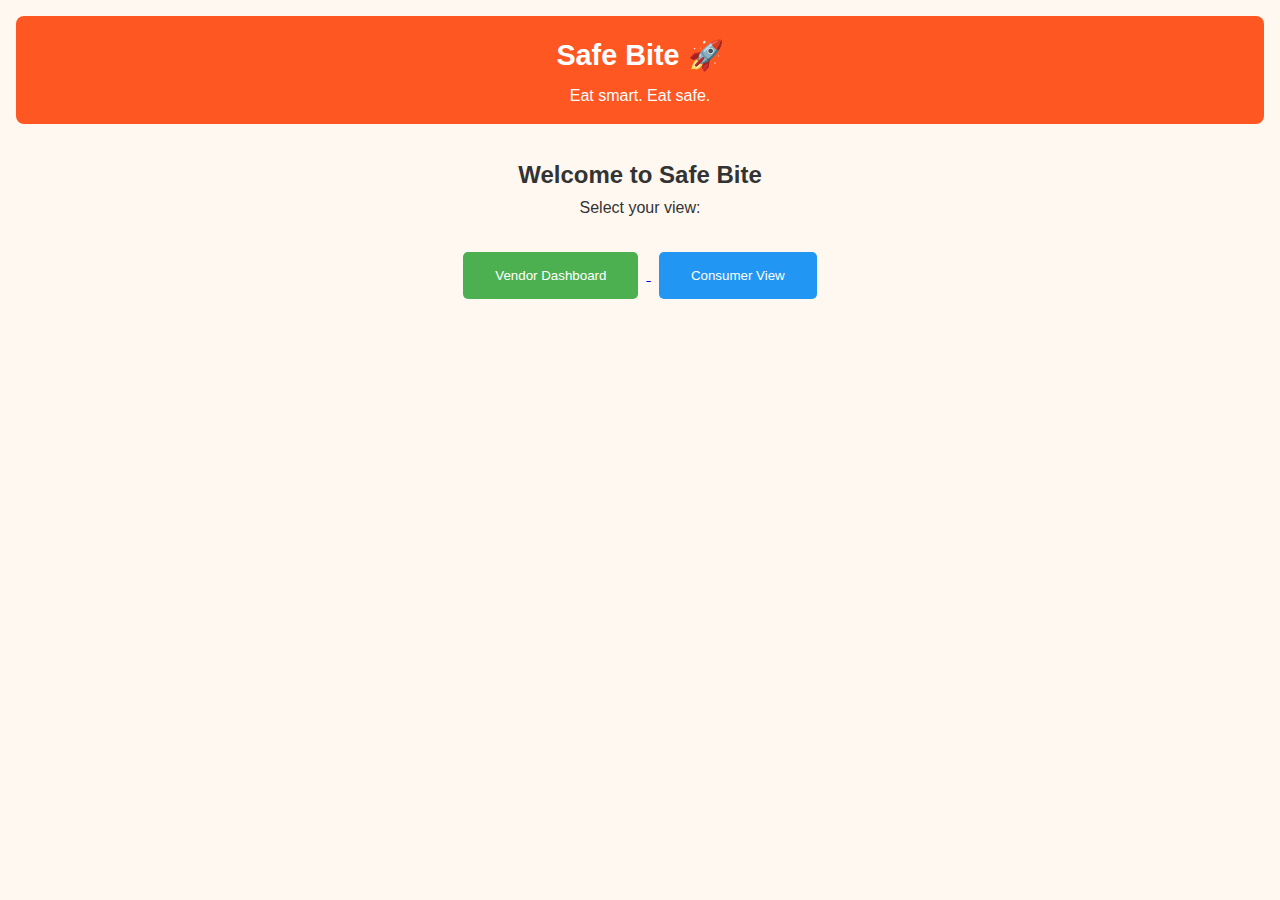
<file: index.html>
<!DOCTYPE html>
<html lang="en">
<head>
  <meta charset="UTF-8" />
  <meta name="viewport" content="width=device-width, initial-scale=1.0" />
  <title>Safe Bite 🚀</title>

  <!-- Styles -->
  <link rel="stylesheet" href="style.css" />

  <!-- Manifest for installability -->
  <link rel="manifest" href="manifest.json" />
  <meta name="theme-color" content="#FF5722" />
</head>
<body>
  <header style="background-color: #FF5722; color: white; padding: 1rem; text-align: center;">
    <h1>Safe Bite 🚀</h1>
    <p>Eat smart. Eat safe.</p>
  </header>

  <main style="text-align: center; margin-top: 2rem;">
    <h2>Welcome to Safe Bite</h2>
    <p>Select your view:</p>

    <div style="margin-top: 1.5rem;">
      <a href="vendor.html">
        <button style="padding: 1rem 2rem; margin: 0.5rem; background-color: #4CAF50; color: white; border: none; border-radius: 5px;">
          Vendor Dashboard
        </button>
      </a>
      <a href="consumer.html">
        <button style="padding: 1rem 2rem; margin: 0.5rem; background-color: #2196F3; color: white; border: none; border-radius: 5px;">
          Consumer View
        </button>
      </a>
    </div>
  </main>
</body>
</html>
</file>
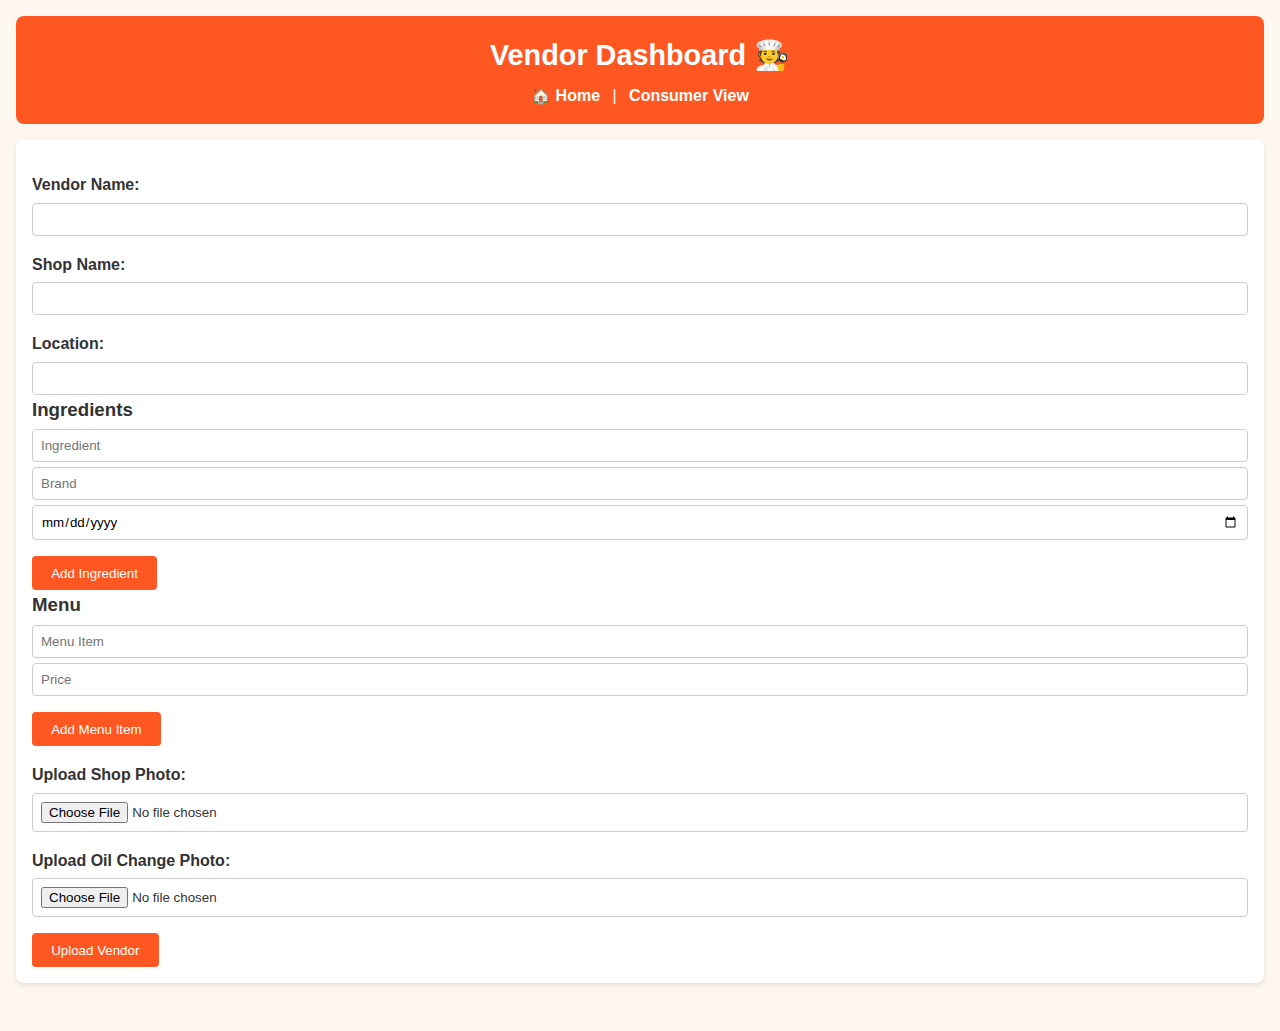
<file: vendor.html>
<!DOCTYPE html>
<html lang="en">
<head>
  <meta charset="UTF-8" />
  <meta name="viewport" content="width=device-width, initial-scale=1.0" />
  <title>Vendor Dashboard | Safe Bite</title>
  <link rel="stylesheet" href="style.css" />
  <link rel="manifest" href="manifest.json" />
  <meta name="theme-color" content="#FF5722" />
</head>
<body>
  <header>
    <h1>Vendor Dashboard 🧑‍🍳</h1>
    <nav>
      <a href="index.html">🏠 Home</a> |
      <a href="consumer.html">Consumer View</a>
    </nav>
  </header>

  <main>
    <form id="vendorForm">
      <label for="vendorName">Vendor Name:</label>
      <input type="text" id="vendorName" required />

      <label for="shopName">Shop Name:</label>
      <input type="text" id="shopName" required />

      <label for="location">Location:</label>
      <input type="text" id="location" required />

      <h3>Ingredients</h3>
      <div id="ingredientsContainer">
        <input type="text" placeholder="Ingredient" class="ingredient" />
        <input type="text" placeholder="Brand" class="brand" />
        <input type="date" class="expiry" />
      </div>
      <button type="button" onclick="addIngredientField()">Add Ingredient</button>

      <h3>Menu</h3>
      <div id="menuContainer">
        <input type="text" placeholder="Menu Item" class="menuItem" />
        <input type="text" placeholder="Price" class="menuPrice" />
      </div>
      <button type="button" onclick="addMenuField()">Add Menu Item</button>

      <label for="shopPhoto">Upload Shop Photo:</label>
      <input type="file" id="shopPhoto" accept="image/*" required />

      <label for="oilPhoto">Upload Oil Change Photo:</label>
      <input type="file" id="oilPhoto" accept="image/*" required />

      <button type="button" onclick="addVendor()">Upload Vendor</button>
    </form>
  </main>

  <script type="module" src="script.js"></script>
</body>
</html>
</file>
<file: style.css>
/* Reset and base styles */
* {
  box-sizing: border-box;
  margin: 0;
  padding: 0;
  font-family: "Segoe UI", sans-serif;
}

body {
  background: #fff8f0;
  color: #333;
  padding: 1rem;
  line-height: 1.6;
}

/* Header */
header {
  background: #ff5722;
  color: white;
  padding: 1rem;
  text-align: center;
  border-radius: 8px;
  margin-bottom: 1rem;
}

header h1 {
  font-size: 1.8rem;
  margin-bottom: 0.3rem;
}

header nav a {
  color: white;
  text-decoration: none;
  margin: 0 0.5rem;
  font-weight: bold;
}

header nav a:hover {
  text-decoration: underline;
}

/* Form layout */
form {
  background: #fff;
  padding: 1rem;
  border-radius: 8px;
  box-shadow: 0 2px 6px rgba(0,0,0,0.1);
  margin-bottom: 2rem;
}

form label {
  display: block;
  margin-top: 1rem;
  font-weight: bold;
}

form input[type="text"],
form input[type="date"],
form input[type="file"] {
  width: 100%;
  padding: 0.5rem;
  margin-top: 0.3rem;
  border: 1px solid #ccc;
  border-radius: 4px;
}

form button {
  margin-top: 1rem;
  padding: 0.6rem 1.2rem;
  background: #ff5722;
  color: white;
  border: none;
  border-radius: 4px;
  cursor: pointer;
}

form button:hover {
  background: #e64a19;
}

/* Vendor cards */
#vendorList {
  display: grid;
  gap: 1.5rem;
  grid-template-columns: repeat(auto-fit, minmax(320px, 1fr));
}

.card {
  background: #fff;
  padding: 1rem;
  border-radius: 8px;
  box-shadow: 0 2px 8px rgba(0,0,0,0.1);
}

.card h3 {
  margin-bottom: 0.5rem;
  color: #ff5722;
}

.card ul {
  margin: 0.5rem 0;
  padding-left: 1.2rem;
}

.card img {
  width: 100%;
  max-width: 600px;
  border-radius: 10px;
  margin: 0.5rem 0;
  box-shadow: 0 2px 6px rgba(0,0,0,0.1);
  transition: transform 0.2s ease;
}

.card img:hover {
  transform: scale(1.02);
}

/* Rating stars */
.rating {
  margin-top: 0.5rem;
}

.rating .star {
  font-size: 1.4
</file>
